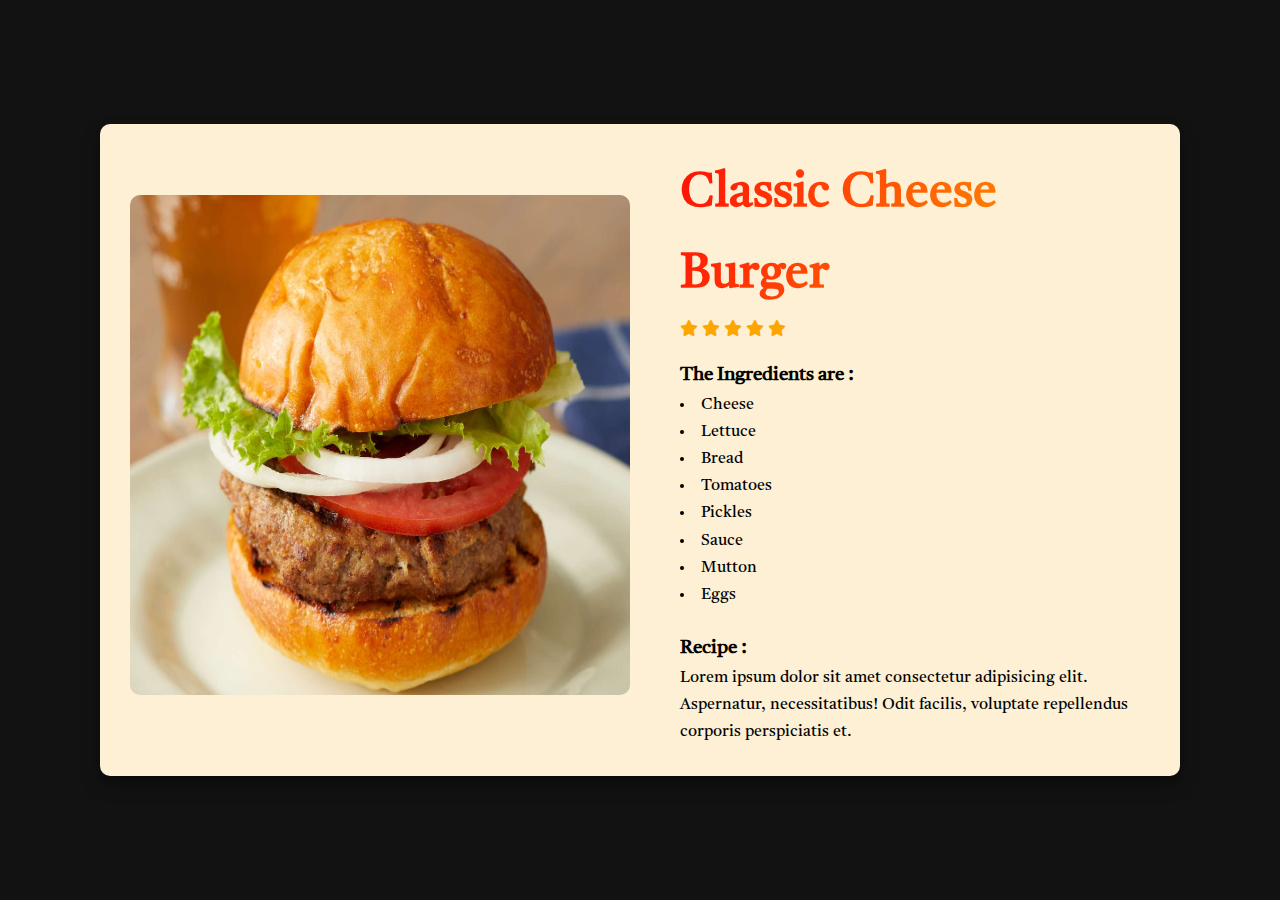
<file: Project11_RecipeCard/index.html>
<!DOCTYPE html>
<html lang="en">
<head>
    <meta charset="UTF-8">
    <meta name="viewport" content="width=device-width, initial-scale=1.0">
    <title>Recipe Card Design | Project 11</title>
    <link rel="stylesheet" href="css/style.css">
    <link rel="stylesheet" href="https://cdnjs.cloudflare.com/ajax/libs/font-awesome/6.6.0/css/all.min.css">
</head>
<body>
    <div class="container">
        <div class="card">
            <div class="left">
                <div class="img">
                    <img src="img/burger.jpg" alt="">
                </div>
            </div>
            <div class="right">
                <h1>Classic Cheese Burger</h1>
            <div class="rating">
                <i class="fa-solid fa-star"></i>
                <i class="fa-solid fa-star"></i>
                <i class="fa-solid fa-star"></i>
                <i class="fa-solid fa-star"></i>
                <i class="fa-solid fa-star"></i>
            </div>
            <div class="ingredients">
                <h3>The Ingredients are :</h3>
            <ul>
                <li>Cheese</li>
                <li>Lettuce</li>
                <li>Bread</li>
                <li>Tomatoes</li>
                <li>Pickles</li>
                <li>Sauce</li>
                <li>Mutton</li>
                <li>Eggs</li>
            </ul>
            </div>
            <div class="recipe">
                <h3>Recipe :</h3>
            <p>Lorem ipsum dolor sit amet consectetur adipisicing elit. Aspernatur, necessitatibus! Odit facilis, voluptate repellendus corporis perspiciatis et.</p>
            </div>
            </div>
        </div>
    </div>
    
</body>
</html>
</file>
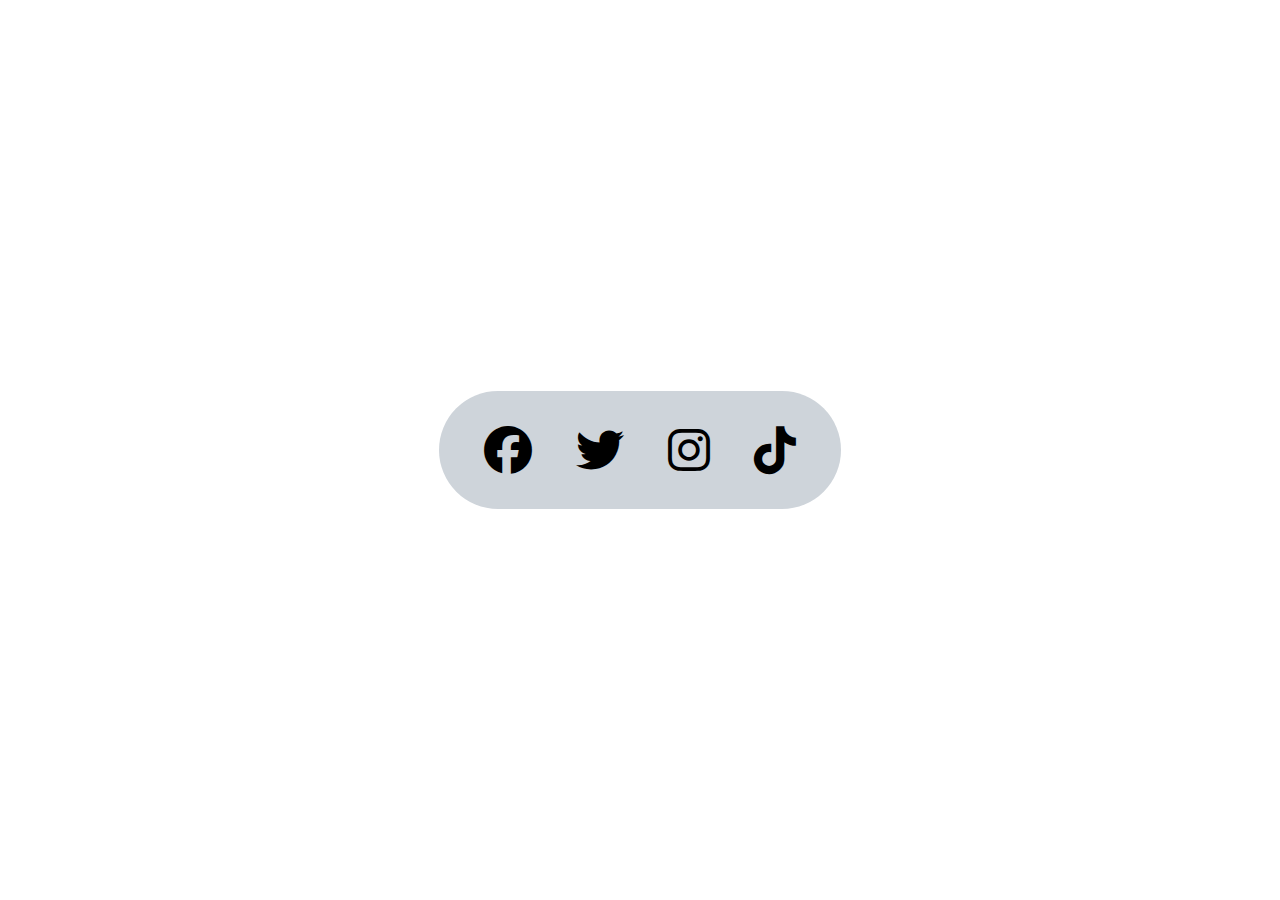
<file: Project12_social/index.html>
<!DOCTYPE html>
<html lang="en">
  <head>
    <meta charset="UTF-8" />
    <meta name="viewport" content="width=device-width, initial-scale=1.0" />
    <title>Social Media Buttons | ahnaf | Project 12</title>
    <link rel="stylesheet" href="css/style.css" />
    <link
      rel="stylesheet"
      href="https://cdnjs.cloudflare.com/ajax/libs/font-awesome/6.6.0/css/all.min.css"
    />
  </head>
  <body>
    <div class="container">
      <div class="social">
        <a href="#"><i class="fa-brands fa-facebook fb"></i></a>
        <a href="#"><i class="fa-brands fa-twitter tw"></i></a>
        <a href="#"><i class="fa-brands fa-instagram ig"></i></a>
        <a href="#"><i class="fa-brands fa-tiktok tt"></i></a>
      </div>
    </div>
  </body>
</html>
</file>
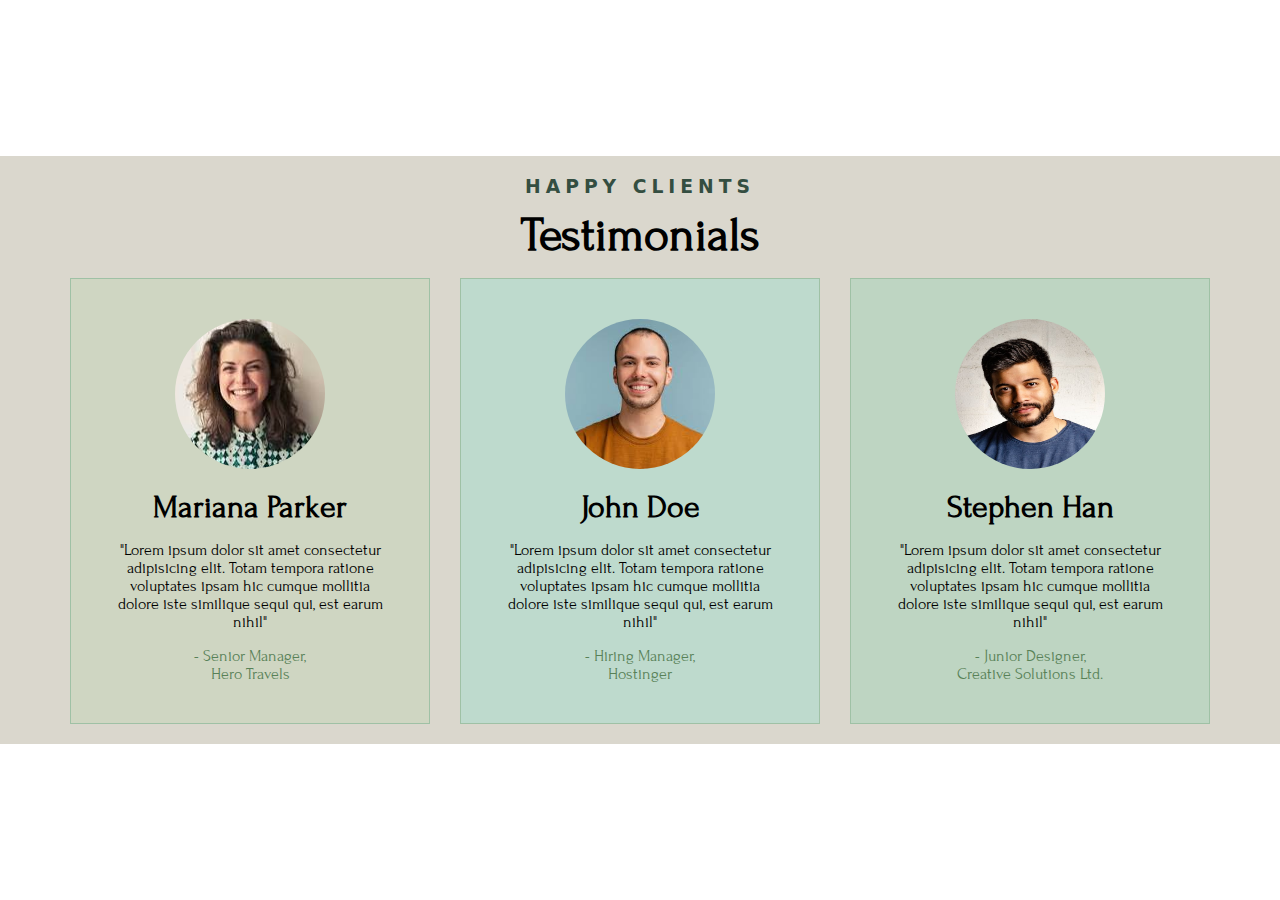
<file: Project13_Testimonials/index.html>
<!DOCTYPE html>
<html lang="en">
  <head>
    <meta charset="UTF-8" />
    <meta name="viewport" content="width=device-width, initial-scale=1.0" />
    <title>Testimonials Section | Project 13 | ahnaf</title>
    <link rel="stylesheet" href="css/style.css" />
  </head>
  <body>
    <div class="container">
      <h3 class="sub-head">HAPPY CLIENTS</h3>
      <h1 class="head">Testimonials</h1>
      <div class="grid-wrapper">
        <div class="card card1">
          <div class="img">
            <img src="img/person1.jpg" alt="" />
          </div>
          <h1>Mariana Parker</h1>
          <blockquote>
            "Lorem ipsum dolor sit amet consectetur adipisicing elit. Totam
            tempora ratione voluptates ipsam hic cumque mollitia dolore iste
            similique sequi qui, est earum nihil"
          </blockquote>
          <p style="color: #588157">
            - Senior Manager,<br />
            Hero Travels
          </p>
        </div>
        <div class="card card2">
          <div class="img">
            <img src="img/person2.jpg" alt="" />
          </div>
          <h1>John Doe</h1>
          <blockquote>
            "Lorem ipsum dolor sit amet consectetur adipisicing elit. Totam
            tempora ratione voluptates ipsam hic cumque mollitia dolore iste
            similique sequi qui, est earum nihil"
          </blockquote>
          <p style="color: #588157">
            - Hiring Manager,<br />
            Hostinger
          </p>
        </div>
        <div class="card card3">
          <div class="img">
            <img src="img/person3.avif" alt="" />
          </div>
          <h1>Stephen Han</h1>
          <blockquote>
            "Lorem ipsum dolor sit amet consectetur adipisicing elit. Totam
            tempora ratione voluptates ipsam hic cumque mollitia dolore iste
            similique sequi qui, est earum nihil"
          </blockquote>
          <p style="color: #588157">
            - Junior Designer,<br />
            Creative Solutions Ltd.
          </p>
        </div>
      </div>
    </div>
  </body>
</html>
</file>
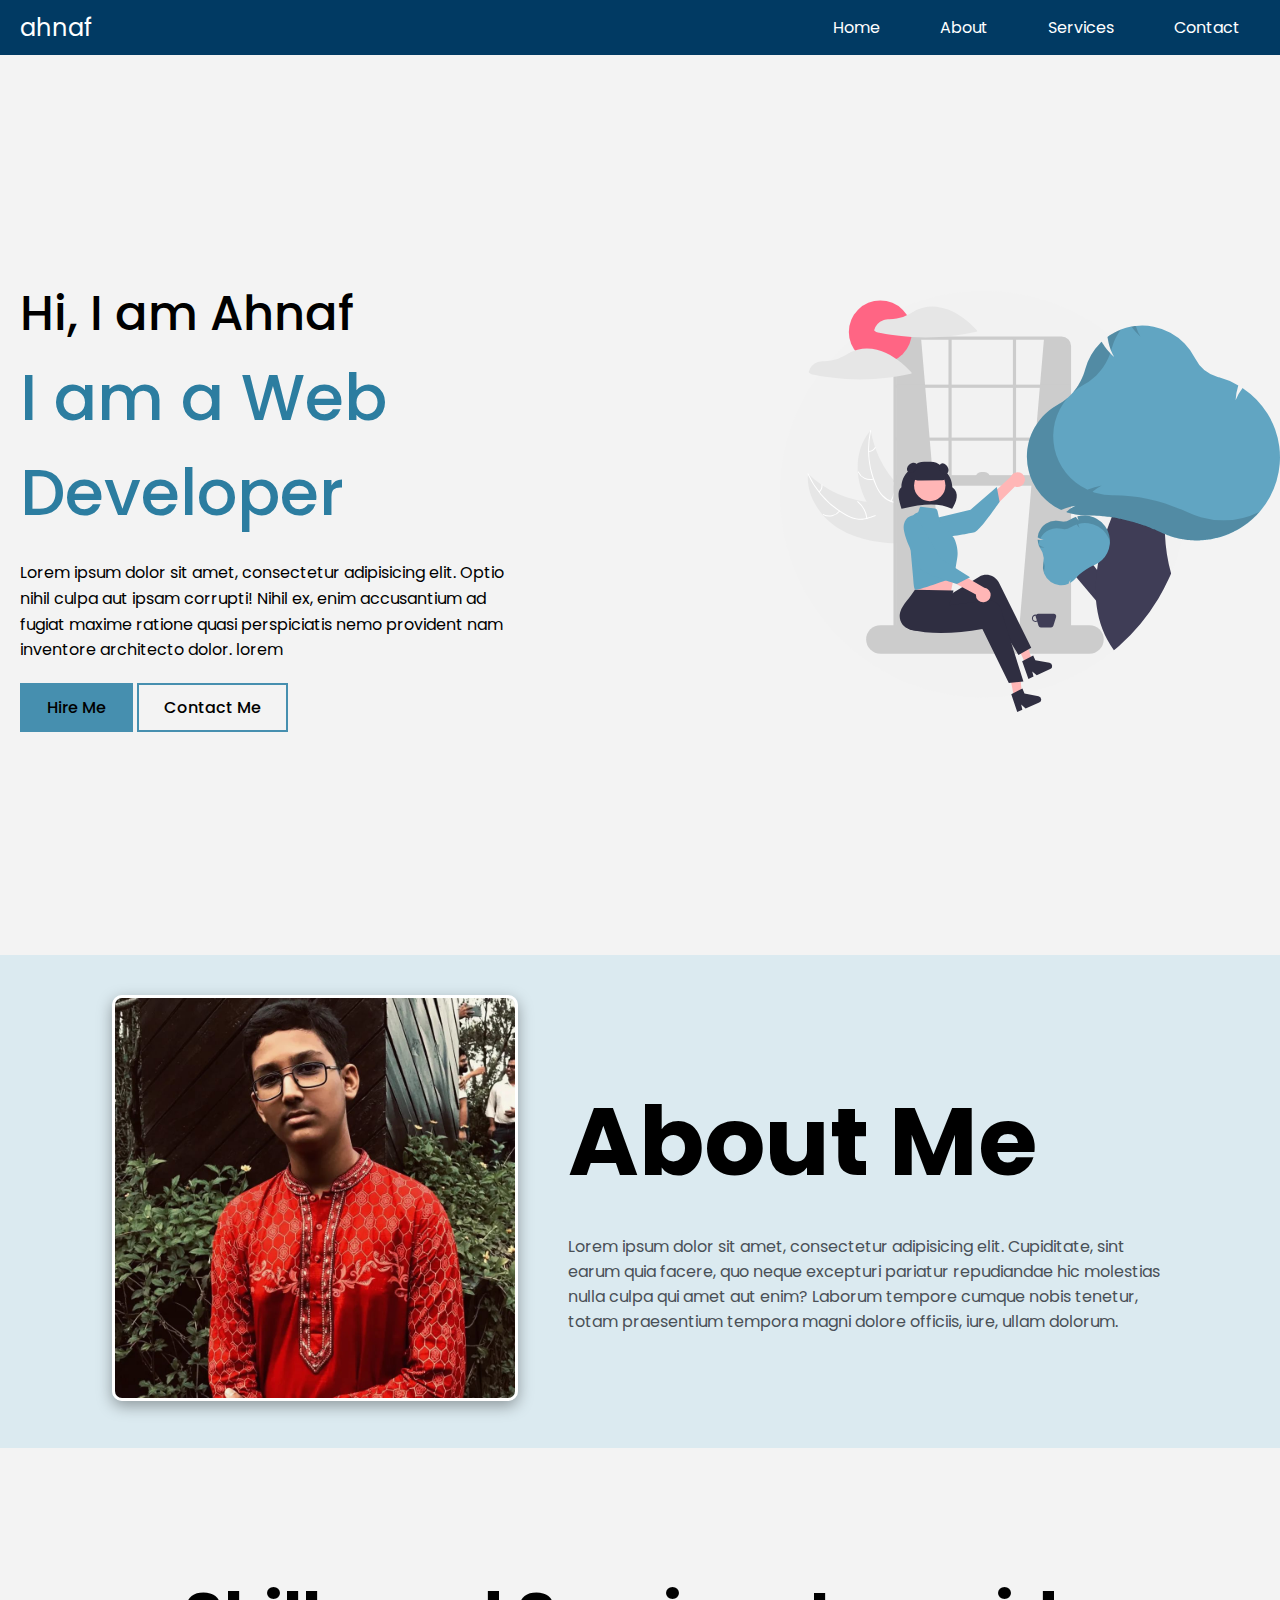
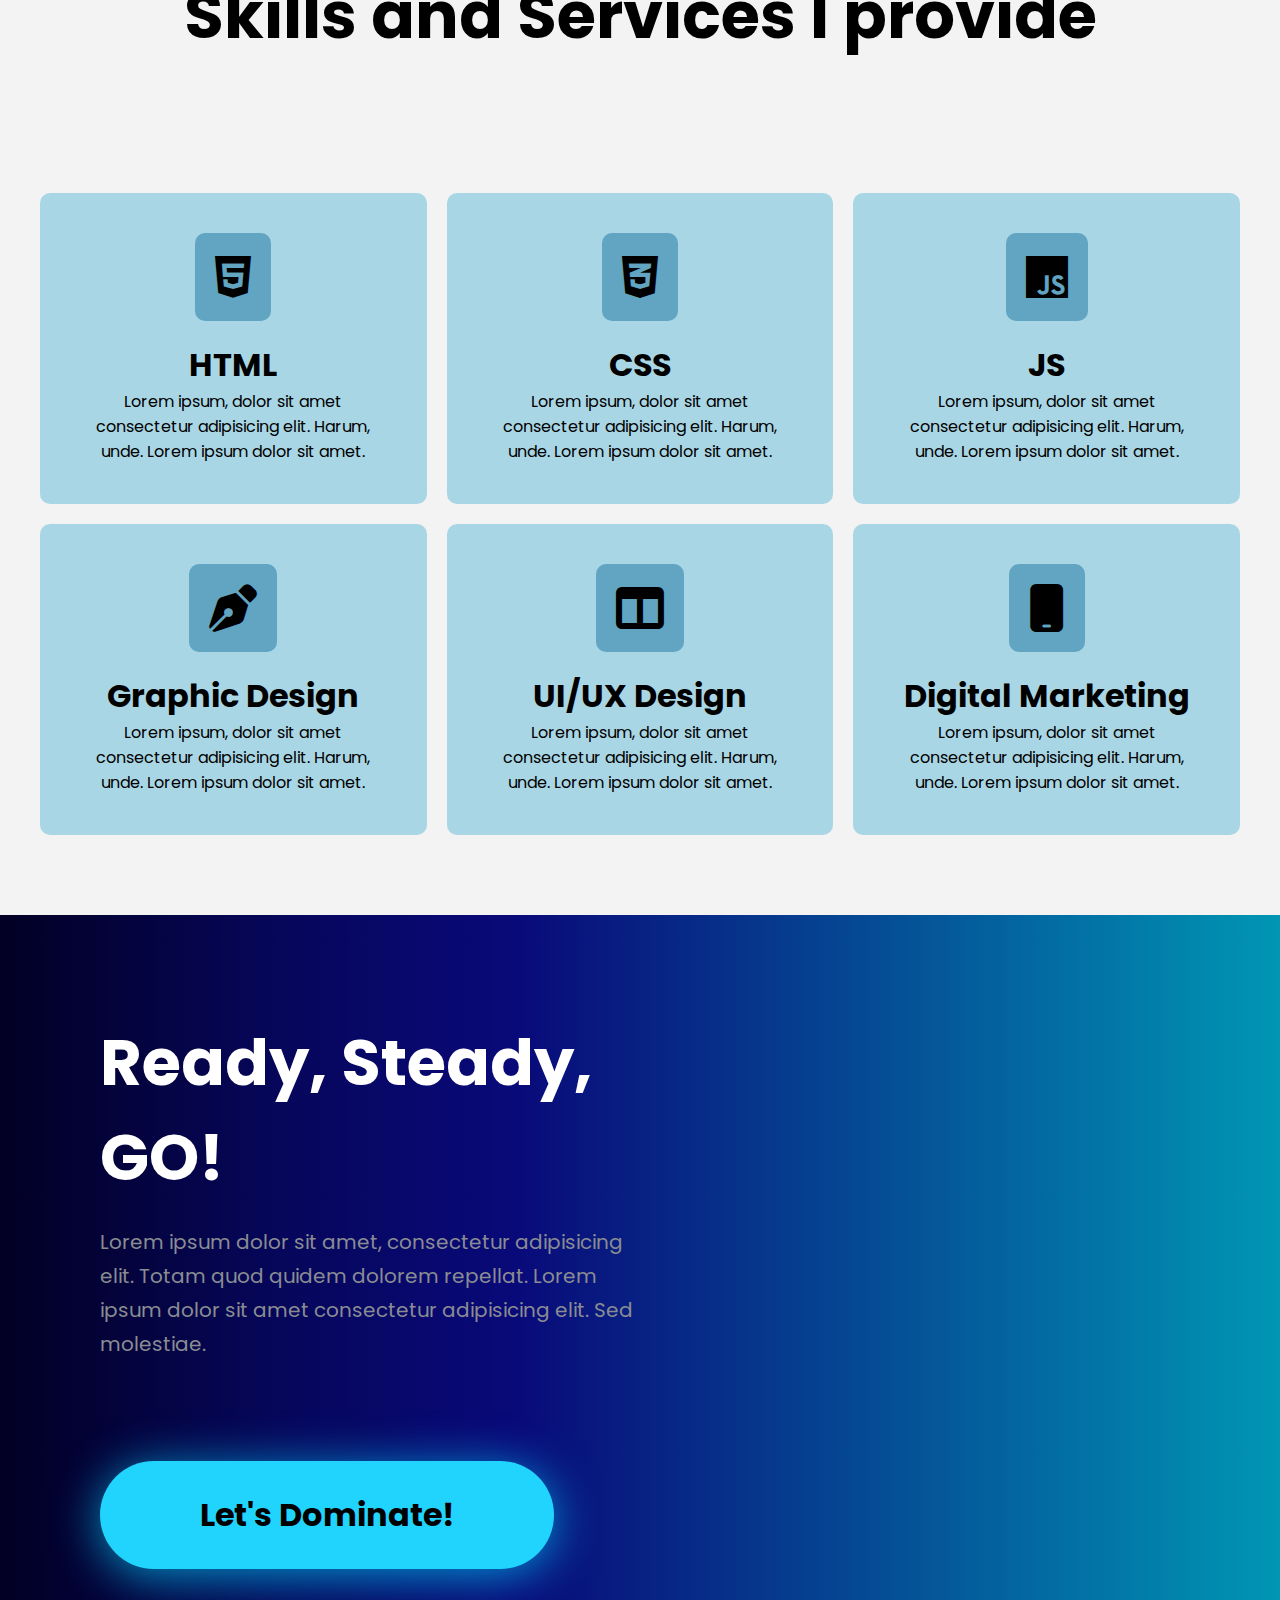
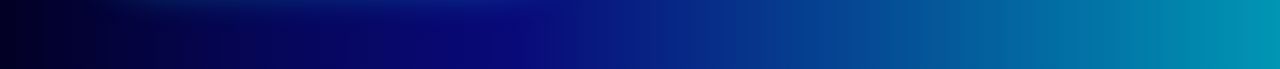
<file: Project1_portfolio/index.html>
<!DOCTYPE html>
<html lang="en">
  <head>
    <meta charset="UTF-8" />
    <meta name="viewport" content="width=device-width, initial-scale=1.0" />
    <title>Ahnaf Farhan's Portfolio</title>
    <link rel="stylesheet" href="css/style.css" />
    <link
      rel="stylesheet"
      href="https://cdnjs.cloudflare.com/ajax/libs/font-awesome/6.6.0/css/all.min.css"
    />
  </head>
  <body>
    <header>
      <nav>
        <input type="checkbox" id="check" />
        <label for="check" class="checkbtn">
          <i class="fas fa-bars"></i>
        </label>
        <label class="logo">ahnaf</label>
        <ul>
          <li><a class="active" href="#home">Home</a></li>
          <li><a href="#about">About</a></li>
          <li><a href="#services">Services</a></li>
          <li><a href="#contact">Contact</a></li>
        </ul>
      </nav>
    </header>

    <div class="home" id="home">
      <div class="left">
        <div class="title">
          <h1>Hi, I am Ahnaf <br /><span>I am a Web Developer</span></h1>
          <p>
            Lorem ipsum dolor sit amet, consectetur adipisicing elit. Optio
            nihil culpa aut ipsam corrupti! Nihil ex, enim accusantium ad fugiat
            maxime ratione quasi perspiciatis nemo provident nam inventore
            architecto dolor. lorem
          </p>
          <div class="left-btn">
            <button class="btn btn-primary">Hire Me</button>
            <button class="btn">Contact Me</button>
          </div>
        </div>
      </div>
      <div class="right">
        <img src="img/undraw_welcome_re_h3d9.svg" alt="" />
      </div>
    </div>

    <div class="about" id="about">
      <div class="left">
        <img src="../Assets/reallifepicture.jpg" alt="" />
      </div>
      <div class="right">
        <div class="title">
          <h1>About Me</h1>
        </div>
        <p>
          Lorem ipsum dolor sit amet, consectetur adipisicing elit. Cupiditate,
          sint earum quia facere, quo neque excepturi pariatur repudiandae hic
          molestias nulla culpa qui amet aut enim? Laborum tempore cumque nobis
          tenetur, totam praesentium tempora magni dolore officiis, iure, ullam
          dolorum.
        </p>
      </div>
    </div>

    <div class="services" id="services">
        <h1>Skills and Services I provide</h1>
        <div class="container">
            <div class="card-wrapper">
                <div class="card">
                    <i class="fa-brands fa-html5"></i>
                    <h1>HTML</h1>
                    <p>Lorem ipsum, dolor sit amet consectetur adipisicing elit. Harum, unde. Lorem ipsum dolor sit amet.</p>
                </div>
                <div class="card">
                    <i class="fa-brands fa-css3-alt"></i>
                    <h1>CSS</h1>
                    <p>Lorem ipsum, dolor sit amet consectetur adipisicing elit. Harum, unde. Lorem ipsum dolor sit amet.</p>
                </div>
                <div class="card">
                    <i class="fa-brands fa-js"></i>
                    <h1>JS</h1>
                    <p>Lorem ipsum, dolor sit amet consectetur adipisicing elit. Harum, unde. Lorem ipsum dolor sit amet.</p>
                </div>
                <div class="card">
                    <i class="fa-solid fa-pen-nib"></i>
                    <h1>Graphic Design</h1>
                    <p>Lorem ipsum, dolor sit amet consectetur adipisicing elit. Harum, unde. Lorem ipsum dolor sit amet.</p>
                </div>
                <div class="card">
                    <i class="fa-solid fa-table-columns"></i>
                    <h1>UI/UX Design</h1>
                    <p>Lorem ipsum, dolor sit amet consectetur adipisicing elit. Harum, unde. Lorem ipsum dolor sit amet.</p>
                </div>
                <div class="card">
                    <i class="fa-solid fa-mobile"></i>
                    <h1>Digital Marketing</h1>
                    <p>Lorem ipsum, dolor sit amet consectetur adipisicing elit. Harum, unde. Lorem ipsum dolor sit amet.</p>
                </div>
            </div>
        </div>
    </div>

    <div class="cta" id="contact">
      <div class="cta-left">
        <h1>Ready, Steady, GO!</h1>
        <p>Lorem ipsum dolor sit amet, consectetur adipisicing elit. Totam quod quidem dolorem repellat. Lorem ipsum dolor sit amet consectetur adipisicing elit. Sed molestiae.</p>
      </div>
      <div class="cta-right">
        <div class="cta-btn">
          <button>Let's Dominate!</button>
        </div>
      </div>
    </div>

   
  </body>
</html>
</file>
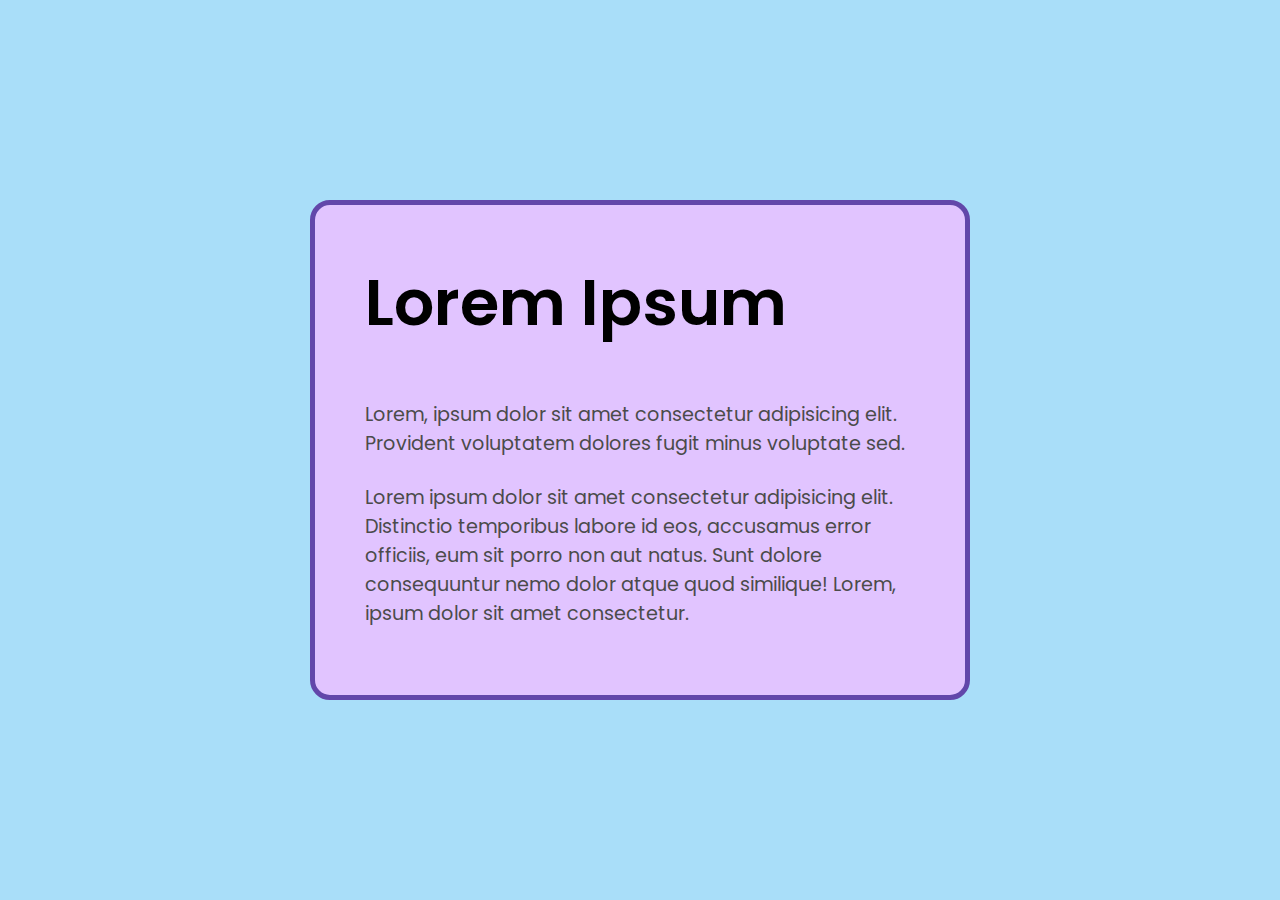
<file: Project2_exp_cards/index.html>
<!DOCTYPE html>
<html lang="en">
<head>
    <meta charset="UTF-8">
    <meta name="viewport" content="width=device-width, initial-scale=1.0">
    <title>Expanding Cards | Ahnaf</title>
    <link rel="stylesheet" href="css/style.css">
    <link rel="stylesheet" href="https://cdnjs.cloudflare.com/ajax/libs/font-awesome/6.6.0/css/all.min.css">
</head>
<body>

    <div class="container">
        <div class="card">
            <h1>Lorem Ipsum</h1>
            <p>Lorem, ipsum dolor sit amet consectetur adipisicing elit. Provident voluptatem dolores fugit minus voluptate sed.</p>
            <br>
            <p>Lorem ipsum dolor sit amet consectetur adipisicing elit. Distinctio temporibus labore id eos, accusamus error officiis, eum sit porro non aut natus. Sunt dolore consequuntur nemo dolor atque quod similique! Lorem, ipsum dolor sit amet consectetur.</p>
        </div>
    </div>
    
</body>
</html>
</file>
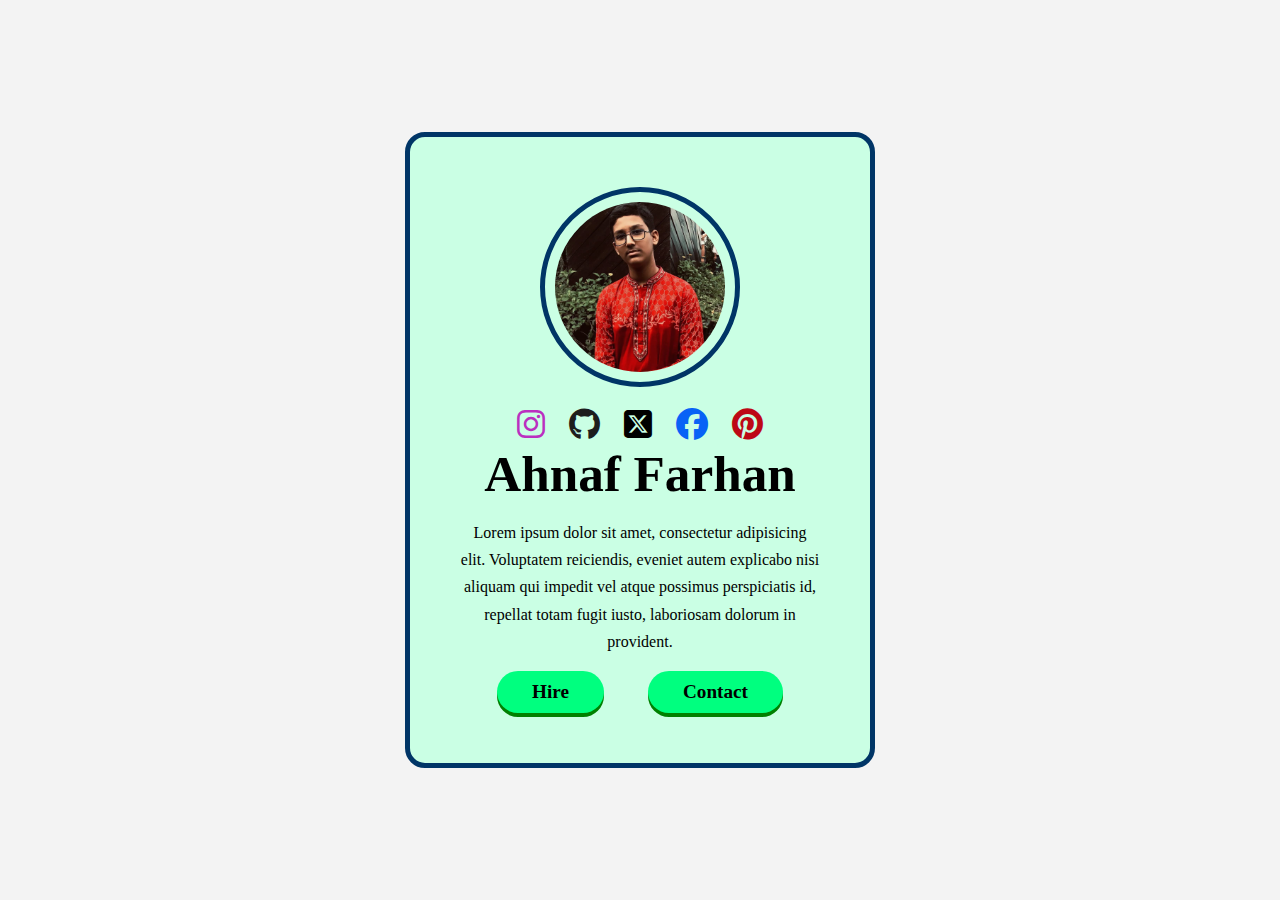
<file: Project3_profile-card/index.html>
<!DOCTYPE html>
<html lang="en">
<head>
    <meta charset="UTF-8">
    <meta name="viewport" content="width=device-width, initial-scale=1.0">
    <title>Profile Card Design | Ahnaf</title>
    <link rel="stylesheet" href="css/style.css">
    <link rel="stylesheet" href="https://cdnjs.cloudflare.com/ajax/libs/font-awesome/6.6.0/css/all.min.css">
</head>
<body>

    <div class="container">
        <div class="card">
            <div class="img">
                <img src="../Assets/reallifepicture.jpg" alt="">
            </div>
            <div class="social-links">
                    <a href="#" class="ig"><i class="fa-brands fa-instagram"></i></a>
                    <a href="#" class="gh"><i class="fa-brands fa-github"></i></a>
                    <a href="#" class="x"><i class="fa-brands fa-square-x-twitter"></i></a>
                    <a href="#" class="fb"><i class="fa-brands fa-facebook"></i></a>
                    <a href="#" class="pr"><i class="fa-brands fa-pinterest"></i></a></li>
            </div>
            <div class="heading">
                <h1>Ahnaf Farhan</h1>
            </div>
                <p>Lorem ipsum dolor sit amet, consectetur adipisicing elit. Voluptatem reiciendis, eveniet autem explicabo nisi aliquam qui impedit vel atque possimus perspiciatis id, repellat totam fugit iusto, laboriosam dolorum in provident.</p>
                <div class="btns">
                    <button class="btn btn-hire">Hire</button>
                    <button class="btn btn-contact">Contact</button>
                </div>
        </div>
    </div>
    
</body>
</html>
</file>
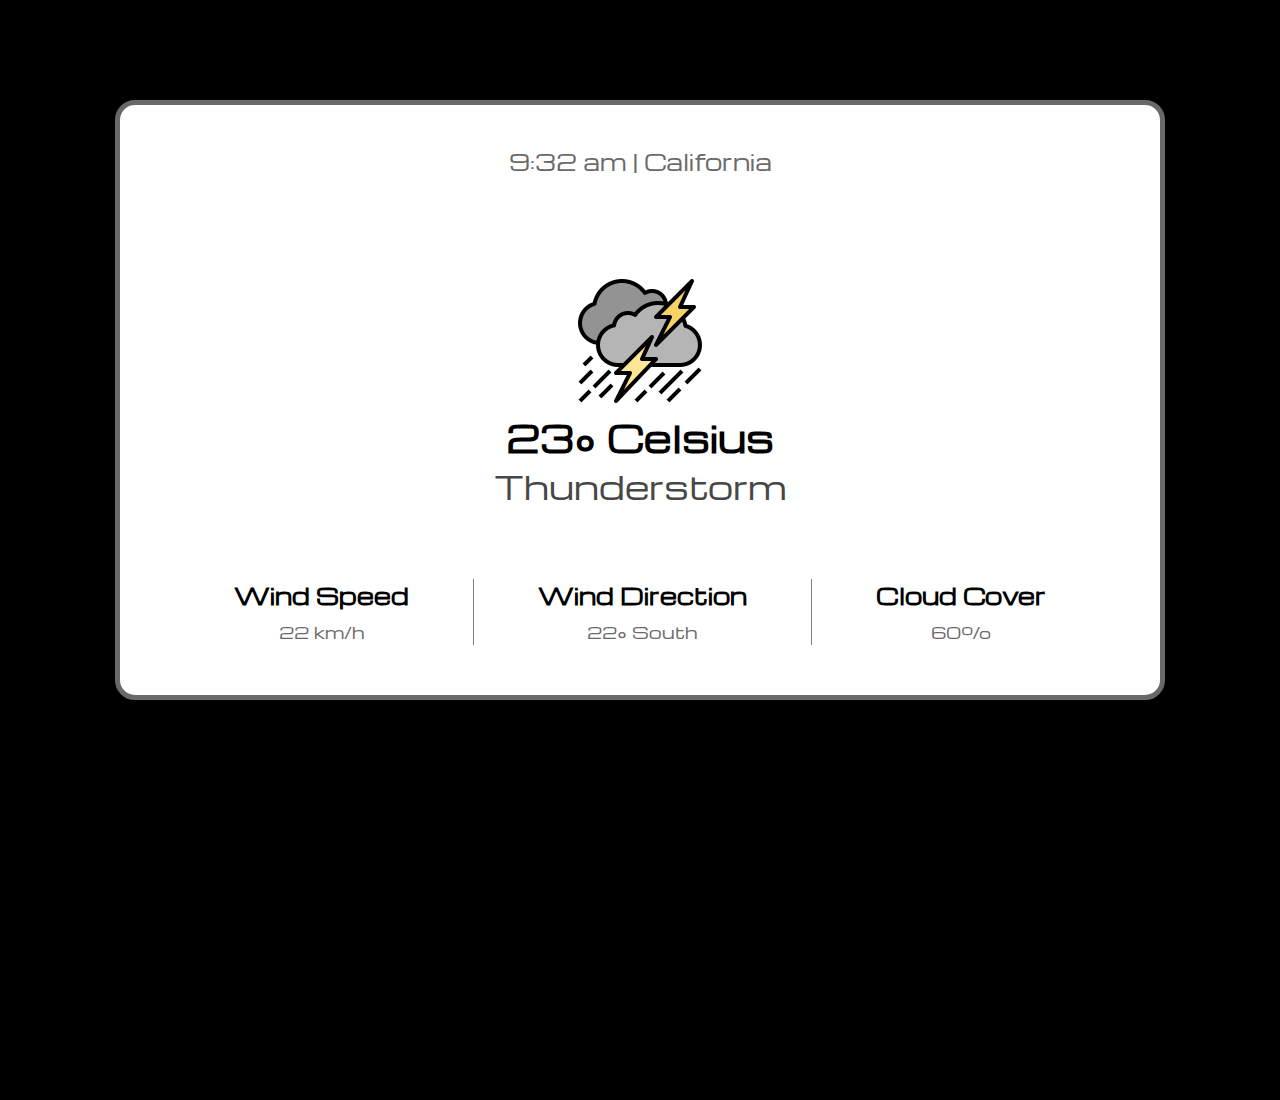
<file: Project4_weather/index.html>
<!DOCTYPE html>
<html lang="en">
<head>
    <meta charset="UTF-8">
    <meta name="viewport" content="width=device-width, initial-scale=1.0">
    <title>Weather Widget Card | ahnaf</title>
    <link rel="stylesheet" href="css/style.css">
    <link rel="stylesheet" href="https://cdnjs.cloudflare.com/ajax/libs/font-awesome/6.6.0/css/all.min.css">
</head>
<body>

    <div class="container">
        <div class="card">
            <div class="time">
                <span>9:32 am | California</span>
            </div>
            <div class="icon">
                <img src="img/4668769.png" alt="" width="128">
            </div>
            <div class="weather-heading">
                <h2>23° Celsius</h2>
                <span>Thunderstorm</span>
            </div>
            <div class="details">
                <div class="detail1">
                    <h2>Wind Speed</h2>
                    <span>22 km/h</span>
                </div>
                <div class="detail2">
                    <h2>Wind Direction</h2>
                    <span>22° South</span>
                </div>
                <div class="detail3">
                    <h2>Cloud Cover</h2>
                    <span>60%</span>
                </div>
            </div>
        </div>
    </div>
    
</body>
</html>
</file>
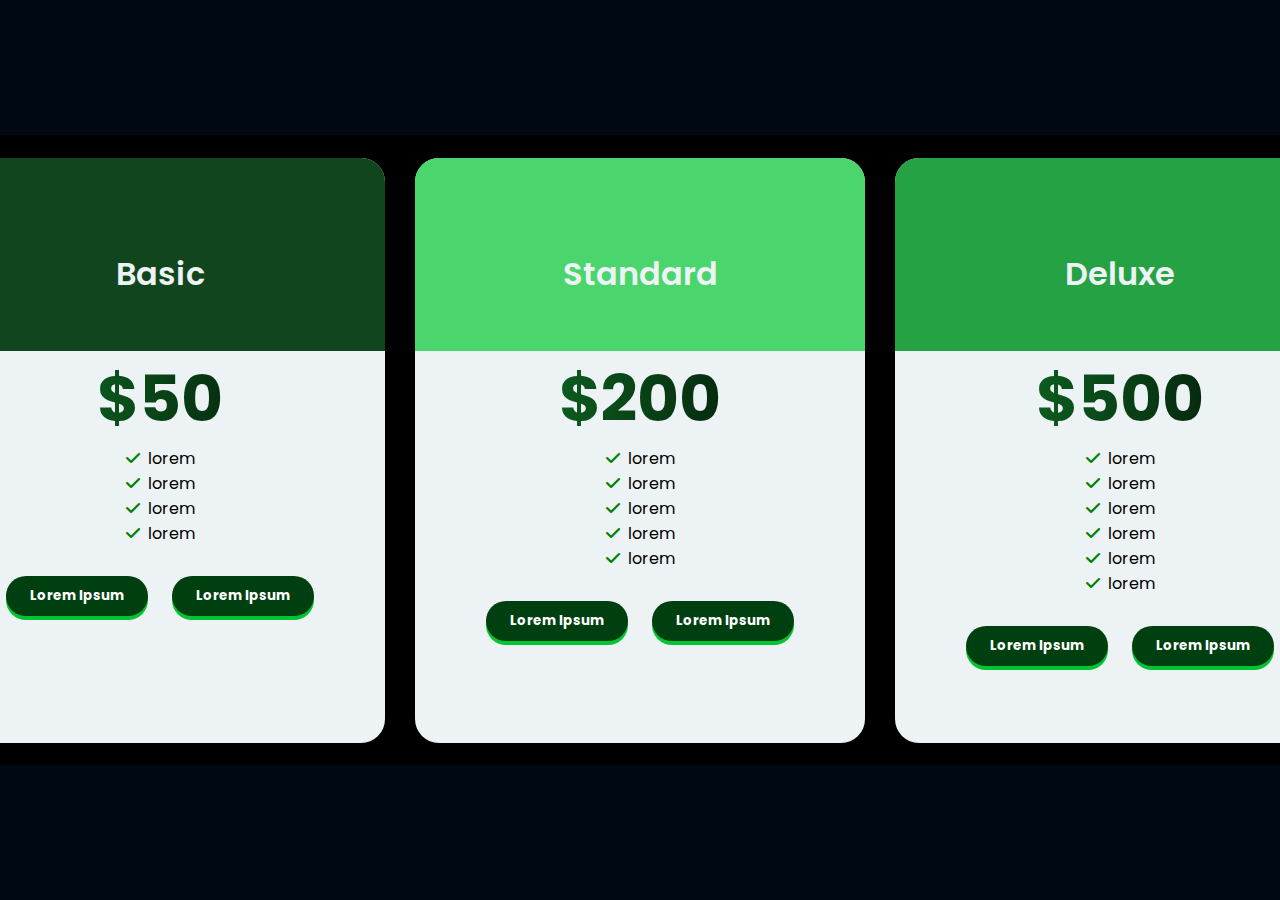
<file: Project5_pricing/index.html>
<!DOCTYPE html>
<html lang="en">
<head>
    <meta charset="UTF-8">
    <meta name="viewport" content="width=device-width, initial-scale=1.0">
    <title>Pricing Table | ahnaf</title>
    <link rel="stylesheet" href="css/style.css">
    <link rel="stylesheet" href="https://cdnjs.cloudflare.com/ajax/libs/font-awesome/6.6.0/css/all.min.css">
</head>
<body>

    <div class="container">
        <div class="card-wrapper">
            <div class="card card-1">
                <div class="card-top">
                    <span>Basic</span>
                </div>
                <h1><span>$</span>50</h1>
                <ul>
                    <li><i class="fa-solid fa-check"></i> &nbsp;lorem</li>
                    <li><i class="fa-solid fa-check"></i> &nbsp;lorem</li>
                    <li><i class="fa-solid fa-check"></i> &nbsp;lorem</li>
                    <li><i class="fa-solid fa-check"></i> &nbsp;lorem</li>
                </ul>
                <button>Lorem Ipsum</button>
                <button>Lorem Ipsum</button>
            </div>
            <div class="card card-2">
                <div class="card-top">
                    <span>Standard</span>
                </div>
                <h1><span>$</span>200</h1>
                <ul>
                    <li><i class="fa-solid fa-check"></i> &nbsp;lorem</li>
                    <li><i class="fa-solid fa-check"></i> &nbsp;lorem</li>
                    <li><i class="fa-solid fa-check"></i> &nbsp;lorem</li>
                    <li><i class="fa-solid fa-check"></i> &nbsp;lorem</li>
                    <li><i class="fa-solid fa-check"></i> &nbsp;lorem</li>
                </ul>
                <button>Lorem Ipsum</button>
                <button>Lorem Ipsum</button>
            </div>
            <div class="card card-3">
                <div class="card-top">
                    <span>Deluxe</span>
                </div>
                <h1><span>$</span>500</h1>
                <ul>
                    <li><i class="fa-solid fa-check"></i> &nbsp;lorem</li>
                    <li><i class="fa-solid fa-check"></i> &nbsp;lorem</li>
                    <li><i class="fa-solid fa-check"></i> &nbsp;lorem</li>
                    <li><i class="fa-solid fa-check"></i> &nbsp;lorem</li>
                    <li><i class="fa-solid fa-check"></i> &nbsp;lorem</li>
                    <li><i class="fa-solid fa-check"></i> &nbsp;lorem</li>
                </ul>
                <button>Lorem Ipsum</button>
                <button>Lorem Ipsum</button>
            </div>
            
        </div>
    </div>
    
</body>
</html>
</file>
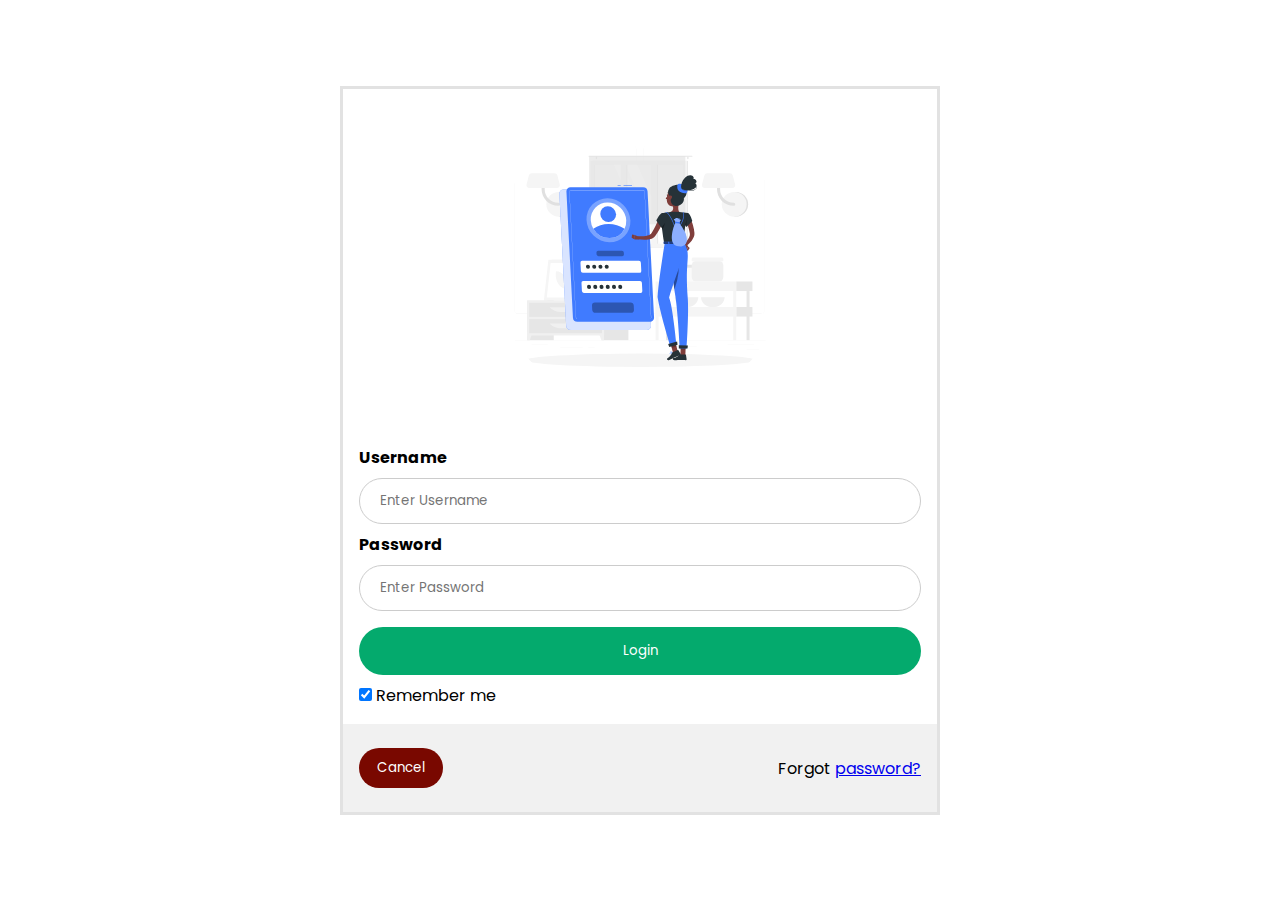
<file: Project6_login/index.html>
<!DOCTYPE html>
<html lang="en">
  <head>
    <meta charset="UTF-8" />
    <meta name="viewport" content="width=device-width, initial-scale=1.0" />
    <title>Login form | Day-6 | Ahnaf</title>
    <link rel="stylesheet" href="css/style.css" />
    <link
      rel="stylesheet"
      href="https://cdnjs.cloudflare.com/ajax/libs/font-awesome/6.6.0/css/all.min.css"
    />
  </head>
  <body>
    <form action="action_page.php" method="post">
      <div class="imgcontainer">
        <img src="img/Login-rafiki.svg" alt="Avatar" class="avatar" />
      </div>

      <div class="container">
        <label for="uname"><b>Username</b></label>
        <input type="text" placeholder="Enter Username" name="uname" required />

        <label for="psw"><b>Password</b></label>
        <input
          type="password"
          placeholder="Enter Password"
          name="psw"
          required
        />

        <button type="submit">Login</button>
        <label>
          <input type="checkbox" checked="checked" name="remember" /> Remember
          me
        </label>
      </div>

      <div class="container" style="background-color: #f1f1f1">
        <button type="button" class="cancelbtn">Cancel</button>
        <span class="psw">Forgot <a href="#">password?</a></span>
      </div>
    </form>
  </body>
</html>
</file>
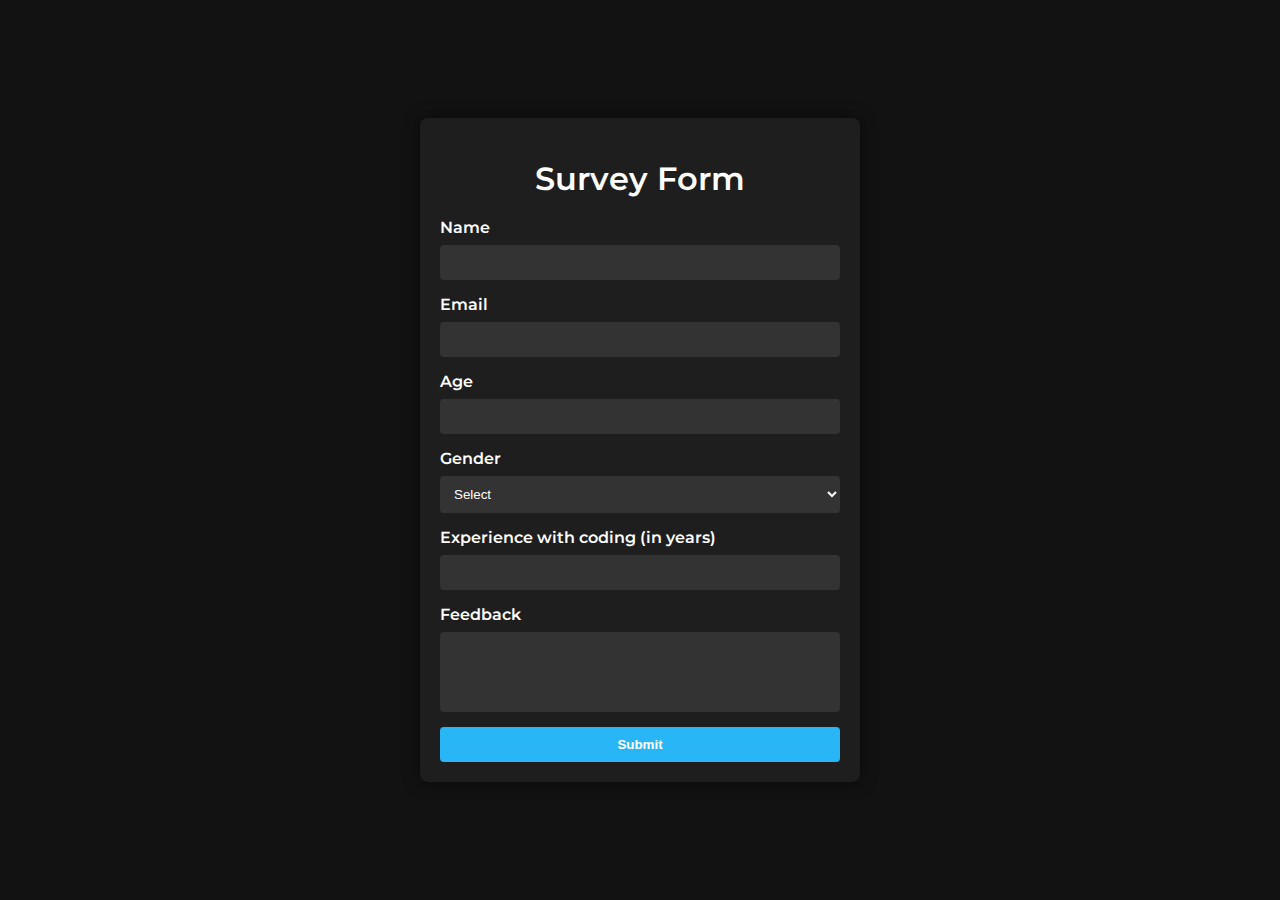
<file: Project8_survey/index.html>
<!DOCTYPE html>
<html lang="en">
<head>
    <meta charset="UTF-8">
    <meta name="viewport" content="width=device-width, initial-scale=1.0">
    <title>Survey Form</title>
    <link href="https://fonts.googleapis.com/css2?family=Montserrat:wght@400;600&display=swap" rel="stylesheet">
    <link rel="stylesheet" href="css/style.css">
</head>
<body>
    <div class="container">
        <h1>Survey Form</h1>
        <form>
            <label for="name">Name</label>
            <input type="text" id="name" name="name" required>

            <label for="email">Email</label>
            <input type="email" id="email" name="email" required>

            <label for="age">Age</label>
            <input type="number" id="age" name="age" min="1" required>

            <label for="gender">Gender</label>
            <select id="gender" name="gender">
                <option value="">Select</option>
                <option value="male">Male</option>
                <option value="female">Female</option>
                <option value="other">Other</option>
            </select>

            <label for="experience">Experience with coding (in years)</label>
            <input type="number" id="experience" name="experience" min="0">

            <label for="feedback">Feedback</label>
            <textarea id="feedback" name="feedback" rows="4"></textarea>

            <button type="submit">Submit</button>
        </form>
    </div>
</body>
</html>
</file>
<file: Project11_RecipeCard/css/style.css>
@import url("https://fonts.googleapis.com/css2?family=Castoro:ital@0;1&display=swap");

* {
  margin: 0;
  padding: 0;
  box-sizing: border-box;
  font-family: "Castoro", system-ui;
}
body {
  display: flex;
  justify-content: center;
  align-items: center;
  min-height: 100vh;
  width: 100%;
  background: #121212;
}
.container {
  padding: 100px;
}
.card {
  background-color: #fdf0d5;
  display: flex;
  max-width: 1200px;
  padding: 30px;
  border-radius: 10px;
  gap: 50px;
  line-height: 1.7;
  box-shadow: rgba(0, 0, 0, 0.19) 0px 10px 20px, rgba(0, 0, 0, 0.23) 0px 6px 6px;
  justify-content: center;
  align-items: center;
}
.card img {
  width: 500px;
  height: 500px;
  border-radius: 10px;
}
.card h1 {
  font-size: 3rem;
  background: linear-gradient(
    113.9deg,
    rgb(255, 7, 7) -4.5%,
    rgb(255, 187, 0) 98.8%
  );
  background-clip: text;
  -webkit-background-clip: text;
  z-index: 111;
  -webkit-text-fill-color: transparent;
}
.card .rating i {
  color: orange;
  margin-bottom: 1.5rem;
}
.card .ingredients {
  margin-bottom: 1.5rem;
}
.card .ingredients ul {
  list-style: inside;
}
@media (max-width: 1220px) {
  .card {
    flex-direction: column;
    justify-content: center;
    align-items: center;
    margin: 0 auto;
    max-width: 600px;
  }
}
</file>
<file: Project12_social/css/style.css>
@import url('https://fonts.googleapis.com/css2?family=Poppins:ital,wght@0,100;0,200;0,300;0,400;0,500;0,600;0,700;0,800;0,900;1,100;1,200;1,300;1,400;1,500;1,600;1,700;1,800;1,900&display=swap');

* {
    margin: 0;
    padding: 0;
    box-sizing: border-box;
    font-family: 'Poppins', system-ui;
}
body {
    min-height: 100vh;
    justify-content: center;
    align-items: center;
    width: 100%;
    display: flex;
}
.container {
    background: #ced4da;
    padding: 25px;
    border-radius: 70px;
    gap: 40px;
    display: flex;
}
a {
    text-decoration: none;
    color: black;
}
a i {
    font-size: 3rem;
    padding: 10px 20px;
    transition: all .5s cubic-bezier(0.19, 1, 0.22, 1);
}
a i:hover {
    scale: 1.2;
}
.fb:hover {
    color: blue;
}
.tw:hover {
    color: dodgerblue;
}
.ig:hover {
    color: darkmagenta;
}
.tt:hover {
    color: #121212;
}

@media (max-width: 768px) {
    .container {
        flex-direction: column;
        padding: 12.5px;
    }
    a i {
        padding: 10px 5px;
    }
}
</file>
<file: Project13_Testimonials/css/style.css>
@import url("https://fonts.googleapis.com/css2?family=Forum&display=swap");

* {
  margin: 0;
  padding: 0;
  box-sizing: border-box;
  font-family: "Forum", sans-serif;
}
body {
  min-height: 100vh;
  width: 100%;
  display: flex;
  justify-content: center;
  align-items: center;
  text-align: center;
}
.head {
  font-size: 3rem;
  margin-bottom: 1rem;
}
.sub-head {
  letter-spacing: 5px;
  margin-bottom: 0.7rem;
  font-family: system-ui;
  font-weight: 600;
  color: #344e41;
}
.container {
  width: 100%;
  padding: 20px;
  background-color: #dad7cd;
}
.grid-wrapper {
  display: grid;
  grid-template-columns: 1fr 1fr 1fr;
  margin: 0 50px;
  gap: 30px;
}
.card {
  display: flex;
  flex-direction: column;
  background: hsl(82, 20%, 80%);
  border: 1px solid hsl(131, 22%, 69%);
  max-width: 450px;
  padding: 40px;
  justify-content: center;
  align-items: center;
  gap: 1rem;
  text-align: center;
}
.card img {
  width: 150px;
  height: 150px;
  border-radius: 50%;
}
.card2 {
    background: hsl(152, 28%, 80%);
}
.card3 {
    background: hsl(131, 22%, 79%);
}

@media (max-width: 1200px) {
    .grid-wrapper {
        grid-template-columns: repeat(2, 1fr);
        place-items: center;
    }
    .card3{
        margin: 0 auto;
    }
}
@media (max-width: 768px) {
    .grid-wrapper {
        grid-template-columns: repeat(1, 1fr);
    }
    .card {
        max-width: 530px;
    }
}
</file>
<file: Project1_portfolio/css/style.css>
@import url("https://fonts.googleapis.com/css2?family=Poppins:ital,wght@0,100;0,200;0,300;0,400;0,500;0,600;0,700;0,800;0,900;1,100;1,200;1,300;1,400;1,500;1,600;1,700;1,800;1,900&display=swap");

* {
  scroll-behavior: smooth;
  margin: 0;
  padding: 0;
}
body {
  font-family: "Poppins", sans-serif;
  box-sizing: border-box;
  background: #f3f3f3;
  overflow-x: hidden;
}
html {
  overflow-x: hidden;
}
nav {
  background-color: #013a63;
  color: white;
  display: flex;
  justify-content: space-between;
  align-items: center;
  padding: 10px 20px;
  width: 100%;
}

.logo {
  font-size: 1.5rem;
}

header ul {
  display: flex;
  list-style: none;
  padding: 0 20px;
  margin: 0;
}


header ul li {
  margin-right: 20px;
}

header ul li a {
  color: white;
  text-decoration: none;
  transition: color 0.3s;
  padding: 10px 20px;
  transition: all 0.3s ease;
}

header ul li a:hover {
  background-color: #2a6f97;
}

.checkbtn {
  font-size: 30px;
  color: white;
  cursor: pointer;
  display: none;
  padding: 0 20px;
}

#check {
  display: none;
}
.home {
  display: flex;
  align-items: center;
  justify-content: center;
  height: 100vh;
  gap: 20vw;
  padding-left: 20px;
}
.home .left {
  max-width: 600px;
  width: 100%;
}
.home .left .title h1 {
  font-size: 3rem;
  margin-bottom: 20px;
  font-weight: 500;
}
.home .left .title h1 span {
  color: #2c7da0;
  font-size: 4rem;
}
.home .right img {
  width: 500px;
  height: auto;
}
.home .left p {
  line-height: 1.6;
  margin-bottom: 20px;
}
.home .left .left-btn button {
  gap: 20px;
  font-weight: 500;
}
.home .left .btn {
  padding: 10px 25px;
  font-size: 1rem;
  font-family: "poppins";
  background: none;
  border: 2px solid #468faf;
  cursor: pointer;
  transition: all 0.3s ease;
}
.home .left .btn-primary {
  background: rgb(70, 143, 175);
}
.home .left button.btn-primary:hover {
  background: transparent;
}
.home .left .btn:hover {
  background: #468faf;
}

.about {
  display: flex;
  justify-content: center;
  align-items: center;
  background: hsl(198, 43%, 90%);
  padding: 40px;
  gap: 50px;
  flex-wrap: wrap;
}
.about .left img {
  width: 400px;
  border-radius: 10px;
  box-shadow: rgba(0, 0, 0, 0.35) 0px 5px 15px;
  border: 3px solid #fff;
}
.about .left {
  max-width: 600px;
}
.about .right {
  max-width: 600px;
}
.about .right .title {
  font-size: 3rem;
  margin-bottom: 20px;
  font-weight: 500;
}
.about .right p {
  color: #495057;
}

.services {
  height: 100%;
  margin-top: 5rem;
  text-align: center;
}
.services > h1 {
  font-size: 4rem;
  margin-bottom: 50px;
  padding: 40px;
}
.services .container .card-wrapper {
  display: grid;
  grid-template-columns: repeat(3, 1fr);
  padding: 40px;
  gap: 20px;
}
.services .container .card-wrapper .card {
  padding: 40px;
  background: #a9d6e5;
  border-radius: 10px;
}
.services .container .card-wrapper .card i {
  font-size: 3rem;
  margin-bottom: 20px;
  background: #61a5c2;
  padding: 20px;
  border-radius: 10px;
}

.cta {
  background: rgb(2, 0, 36);
  background: linear-gradient(
    90deg,
    rgba(2, 0, 36, 1) 0%,
    rgba(6, 6, 89, 1) 21%,
    rgba(9, 9, 121, 1) 40%,
    rgb(0, 150, 180) 100%
  );
  color: white;
  display: flex;
  gap: 100px;
  align-items: center;
  padding: 100px;
  margin-top: 40px;
  flex-wrap: wrap;
  flex-direction: row;
  justify-content: space-between;
}
.cta-left {
  max-width: 50%;
}
.cta-left h1 {
  font-size: 4rem;
  margin-bottom: 20px;
}
.cta-left p {
  font-size: 20px;
  color: #898d92;
  line-height: 1.7;
}
.cta-right .cta-btn button {
  padding: 30px 100px;
  font-size: 2rem;
  font-family: "Poppins";
  font-weight: 700;
  border-radius: 200px;
  border: none;
  outline: none;
  cursor: pointer;
  background-color: #21d4fd;
  color: black;
  box-shadow: 0 0.2em 1.5em 0 rgba(0, 212, 255, 0.7);
  transition: all .3s ease;
}
.cta-btn button:hover{
  box-shadow: 0 0.2em 1.5em 0 rgba(0, 212, 255, 0.4);
}

/* Larger Screens */
@media (max-width: 1240px) {
  .cta{
    justify-content: center;
    text-align: center;
  }
  .cta-left{
    max-width: 100%;
  }
}
/* Tablet Screens */
@media (max-width: 1024px) {
  .home {
    flex-direction: column;
    height: 100vh;
    margin-top: 200px;
  }
  .home .left {
    width: 90%;
    text-align: center;
    max-width: 100%;
  }
  .about {
    text-align: center;
    margin-top: 20rem;
  }
  .services .container .card-wrapper {
    grid-template-columns: repeat(2, 1fr);
  }
}
/* Phone Screens */
@media (max-width: 768px) {
  .checkbtn {
    display: block;
    order: 1;
    margin-right: 20px;
  }

}
</file>
<file: Project2_exp_cards/css/style.css>
@import url("https://fonts.googleapis.com/css2?family=Poppins:ital,wght@0,100;0,200;0,300;0,400;0,500;0,600;0,700;0,800;0,900;1,100;1,200;1,300;1,400;1,500;1,600;1,700;1,800;1,900&display=swap");

* {
  margin: 0;
  padding: 0;
  font-family: "Poppins", sans-serif;
  box-sizing: border-box;
}
body {
  background: #a9def9;
  display: grid;
  place-items: center;
  height: 100vh;
}
.container {
    max-width: 700px;
    padding: 20px;
}
.container .card{
    background: #e1c4ff;
    padding: 50px;
    border-radius: 20px;
    border: 5px solid #6247AA;
    height: 500px;
    transition: all 1s ease;
    z-index: 111;
    overflow: hidden;
}
.container .card h1{
    font-size: 4rem;
    font-weight: 600;
    margin-bottom: 50px;
}
.container .card p{
    font-size: 1.2rem;
    color: #4b4b4b
}
.container .card:hover{
    scale: 1.1;
    transform: translateY(-20px);
}
</file>
<file: Project3_profile-card/css/style.css>
* {
  margin: 0;
  padding: 0;
  box-sizing: border-box;
  font-family: "Poppins";
}
body {
  background: #f3f3f3;
  display: flex;
  justify-content: center;
  align-items: center;
  height: 100vh;
  width: 100%;
  text-align: center;
}
.container {
  max-width: 470px;
  width: 100%;
}
.container .card {
  background: rgb(202, 255, 228);
  padding: 50px;
  border-radius: 20px;
  border: 5px solid #003566;
}
.container .card .social-links a {
  color: #003566;
  text-decoration: none;
  font-size: 2rem;
  margin: 0 10px;
  transition: all 0.3s ease;
  list-style: none;
}
.container .card .social-links a.fb {
  color: #0862f6;
}
.container .card .social-links a.pr {
  color: #bd0816;
}
.container .card .social-links a.x {
  color: black;
}
.container .card .social-links a.gh {
  color: rgb(29, 29, 29);
}
.container .card .social-links a.ig {
  color: rgba(184, 0, 184, 0.836);
}
.container .card .social-links a:hover {
  transform: translateY(-10px);
}
.container .card .heading {
  font-size: 1.6rem;
  margin-bottom: 1rem;
}
.container .card p {
  line-height: 1.7;
  margin-bottom: 1rem;
}
.container .card .btns button {
  margin: 0 20px;
  padding: 10px 35px;
  font-size: 1.2rem;
  background: springgreen;
  cursor: pointer;
  color: black;
  font-weight: 700;
  border-radius: 50px;
  outline: none;
  border: none;
  transition: all 0.3s ease;
  box-shadow: 0px 4px green;
}
.container .card .btns button:hover {
  box-shadow: 4px 4px green;
}
img {
  width: 200px;
  border-radius: 50%;
  border: 5px solid #003566;
  padding: 10px;
  margin-bottom: 1rem;
}
</file>
<file: Project4_weather/css/style.css>
@import url('https://fonts.googleapis.com/css2?family=Michroma&display=swap');

* {
    margin: 0;
    padding: 0;
    box-sizing: border-box;
    font-family: 'Michroma', sans-serif;
}
body {
    background: rgb(0, 0, 0);
    justify-content: center;
    display: flex;
    margin: 100px 0;
    height: 100vh;
    width: 100%;
    position: relative;
}
.card{
    text-align: center;
    border-radius: 20px;
    background: white;
    width: fit-content;
    height: fit-content;
    font-size: 24px;
    position: relative;
    border: 5px solid dimgray;
}
.time{
    padding-top: 40px;
    font-size: 1.4rem;
    color: dimgrey;
}
.icon{
    margin-top: 100px;
}
.weather-heading h1{
    font-size: 3.8rem;
    margin-bottom: 20px;
}
.weather-heading span{
    font-size: 2rem;
    color: rgb(71, 71, 71);
}
.weather-heading{
    margin-bottom: 20px;
}
.details {
    display: flex;
    padding: 50px;
    justify-content: space-between;
}
.details h2 {
    font-size: 1.4rem;
}
.details span {
    font-size: 1rem;
    color: dimgrey;
}
.detail1, 
.detail2{
    border-right: 1px solid gray;
}
.detail1, 
.detail2,
.detail3 {
    padding: 0 5vw;
}

@media (max-width: 768px) {
    .card {
        height: 90vh;
    }
    .details {
        flex-direction: column;
        gap: 40px;
        border-top: 1px solid gray;
    }
    .detail1,
    .detail2 {
        border: none;
    }
}
</file>
<file: Project5_pricing/css/style.css>
@import url("https://fonts.googleapis.com/css2?family=Poppins:ital,wght@0,100;0,200;0,300;0,400;0,500;0,600;0,700;0,800;0,900;1,100;1,200;1,300;1,400;1,500;1,600;1,700;1,800;1,900&display=swap");

* {
  margin: 0;
  padding: 0;
  box-sizing: border-box;
  font-family: "Poppins", sans-serif;
}
body {
  background: #000814;
  align-items: center;
  justify-content: center;
  display: flex;
  height: 100vh;
  width: 100%;
}
.container {
  width: 100%;
  height: 70vh;
  background: #000000;
  display: flex;
  justify-content: center;
  align-items: center;
}
.card-wrapper {
  display: grid;
  grid-template-columns: repeat(3, 1fr);
  gap: 30px;
}
.card {
  background: #edf2f4;
  height: 65vh;
  width: 50vh;
  border-radius: 24px;
  justify-content: center;
  text-align: center;
}
.card-2 {
  box-shadow: rgba(0, 0, 0, 0.9) 0px 3px 8px;
}
.card-1 .card-top {
  height: 33%;
  width: 100%;
  background: #10451d;
  border-top-left-radius: 24px;
  border-top-right-radius: 24px;
}

.card-2 .card-top {
  height: 33%;
  width: 100%;
  background: rgb(74, 214, 109);
  border-top-left-radius: 24px;
  border-top-right-radius: 24px;
}
.card-3 .card-top {
  height: 33%;
  width: 100%;
  background: #25a244;
  border-top-left-radius: 24px;
  border-top-right-radius: 24px;
}
.card-top {
  justify-content: center;
  align-items: center;
  display: flex;
}
.card h1 {
  font-size: 4rem;
  background: linear-gradient(to right, #11862e, #000000);
  background-clip: text;
  -webkit-text-fill-color: transparent;
}
.card-top span {
  color: #edf2f4;
  font-size: 2rem;
  margin-top: 40px;
  font-weight: 600;
}
.card i {
  color: green;
}
.card ul {
  list-style: none;
  margin-bottom: 30px;
}
.card button{
    padding: 10px 24px;
    margin: 0 10px;
    position: relative;
    bottom: 0;
    border-radius: 20px;
    cursor: pointer;
    background: #003f10;
    color: white;
    font-weight: 700;
    outline: none;
    border: none;
    box-shadow: 0px 4px #00c431;
    transition: all .2s ease;
}
.card button:hover{
    box-shadow: 4px 4px #00c431;
}
@media (max-width: 1150px) {
  .card-wrapper {
    grid-template-columns: 1fr 1fr;
  }
}

@media (max-width: 768px) {
  .card-wrapper {
    grid-template-columns: 1fr;
  }
}
</file>
<file: Project6_login/css/style.css>
@import url("https://fonts.googleapis.com/css2?family=Poppins:ital,wght@0,100;0,200;0,300;0,400;0,500;0,600;0,700;0,800;0,900;1,100;1,200;1,300;1,400;1,500;1,600;1,700;1,800;1,900&display=swap");

* {
  margin: 0;
  padding: 0;
  box-sizing: border-box;
  font-family: "Poppins", sans-serif;
}
body {
  max-width: 100%;
  display: flex;
  justify-content: center;
  align-items: center;
  height: 100vh;
}
/* Bordered form */
form {
  border: 3px solid #5050502a;
  max-width: 600px;
}

/* Full-width inputs */
input[type="text"],
input[type="password"] {
  width: 100%;
  padding: 12px 20px;
  margin: 8px 0;
  display: inline-block;
  border: 1px solid #ccc;
  box-sizing: border-box;
  border-radius: 30px;
}

/* Set a style for all buttons */
button {
  background-color: #04aa6d;
  color: white;
  padding: 14px 20px;
  margin: 8px 0;
  border: none;
  cursor: pointer;
  width: 100%;
  border-radius: 30px;
}

/* Add a hover effect for buttons */
button:hover {
  opacity: 0.8;
}

/* Extra style for the cancel button (red) */
.cancelbtn {
  width: auto;
  padding: 10px 18px;
  background-color: #790800;
  border-radius: 30px;
}

/* Center the avatar image inside this container */
.imgcontainer {
  text-align: center;
  margin: 24px 0 12px 0;
}

/* Avatar image */
img.avatar {
  width: 50%;
  border-radius: 50%;
}

/* Add padding to containers */
.container {
  padding: 16px;
}

/* The "Forgot password" text */
span.psw {
  float: right;
  padding-top: 16px;
}

/* Change styles for span and cancel button on extra small screens */
@media screen and (max-width: 300px) {
  span.psw {
    display: block;
    float: none;
  }
  .cancelbtn {
    width: 100%;
  }
}
</file>
<file: Project8_survey/css/style.css>
@import url('https://fonts.googleapis.com/css2?family=Montserrat:ital,wght@0,100..900;1,100..900&display=swap');

body {
    background-color: #121212;
    color: #fff;
    font-family: 'Montserrat', sans-serif;
    margin: 0;
    padding: 0;
    display: flex;
    justify-content: center;
    align-items: center;
    height: 100vh;
}

.container {
    background-color: #1e1e1e;
    padding: 20px;
    border-radius: 8px;
    width: 100%;
    max-width: 400px;
    box-shadow: 0px 0px 15px rgba(0, 0, 0, 0.5);
}

h1 {
    text-align: center;
    margin-bottom: 20px;
    font-weight: 600;
}

form {
    display: flex;
    flex-direction: column;
}

label {
    margin-bottom: 8px;
    font-weight: 600;
}

input, select, textarea {
    margin-bottom: 15px;
    padding: 10px;
    border: none;
    border-radius: 4px;
    background-color: #333;
    color: #fff;
    resize: none;
}

input:focus, select:focus, textarea:focus {
    outline: none;
    box-shadow: 0px 0px 5px #fff;
}

button {
    padding: 10px;
    background-color: #29b6f6;
    color: #fff;
    border: none;
    border-radius: 4px;
    cursor: pointer;
    font-weight: 600;
}

button:hover {
    background-color: #007bb5;
}
</file>
